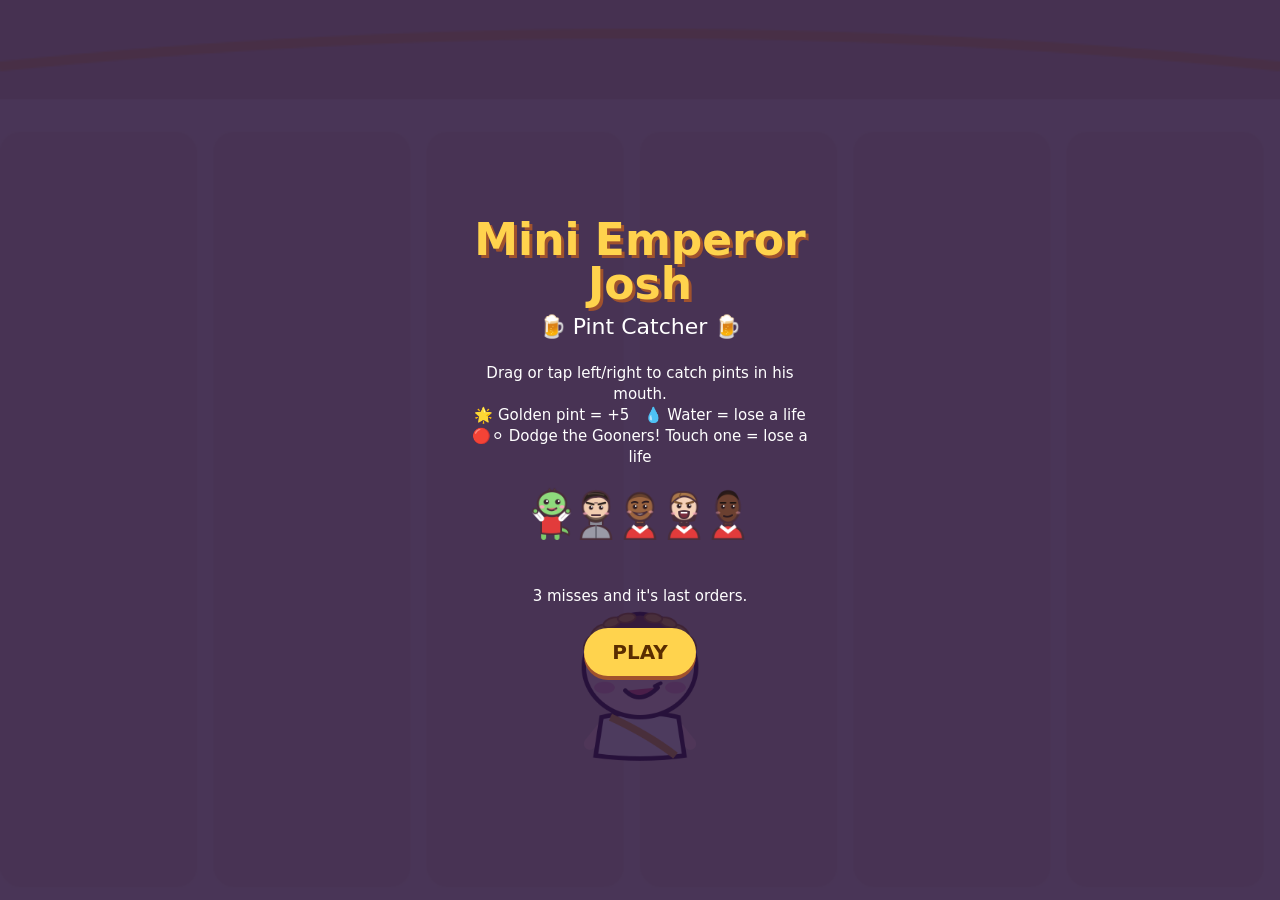
<file: game/index.html>
<!DOCTYPE html><html lang="en"><head><meta charset="utf-8"><meta http-equiv="Cache-Control" content="no-cache, no-store, must-revalidate"><meta http-equiv="Pragma" content="no-cache"><meta http-equiv="Expires" content="0">
<meta name="viewport" content="width=device-width,initial-scale=1,maximum-scale=1,user-scalable=no,viewport-fit=cover">
<meta name="theme-color" content="#2b1055"><title>Mini Emperor Josh: Pint Catcher</title>
<link rel="icon" href="assets/pint@2x.png?v=3a120a12"><link rel="stylesheet" href="style.css?v=5f740a5a"></head><body>
<canvas id="c"></canvas>
<div id="title" class="ov"><h1>Mini Emperor<br>Josh</h1><p class="sub">🍺 Pint Catcher 🍺</p><p>Drag or tap left/right to catch pints in his mouth.<br>🌟 Golden pint = +5 &nbsp; 💧 Water = lose a life<br>🔴⚪ Dodge the Gooners! Touch one = lose a life</p><p class="av"><img src="assets/avoid-dino@2x.png?v=av1029" alt=""><img src="assets/avoid-arteta@2x.png?v=av1029" alt=""><img src="assets/avoid-henry@2x.png?v=av1029" alt=""><img src="assets/avoid-adams@2x.png?v=av1029" alt=""><img src="assets/avoid-vieira@2x.png?v=av1029" alt=""></p><p><br>3 misses and it's last orders.</p><button id="play">PLAY</button><div id="lbT"></div></div>
<div id="over" class="ov hide"><h2>Last Orders!</h2><p class="big" id="fs"></p><p id="msg"></p>
<div id="entry"><input id="nm" maxlength="12" placeholder="Your name"><button id="save">Save</button></div>
<div id="lbO"></div><button id="share">📤 Share score</button><button id="again">Play again</button><p id="toast"></p></div>
<script src="game.js?v=5f740a5a"></script></body></html>
</file>
<file: game/style.css>
html,body{margin:0;height:100%;overflow:hidden;background:#2b1055;touch-action:none;font-family:"Trebuchet MS",system-ui,sans-serif;-webkit-user-select:none;user-select:none}
canvas{position:fixed;inset:0;width:100vw;height:100vh;height:100dvh;display:block}
.ov{position:fixed;inset:0;display:flex;flex-direction:column;align-items:center;justify-content:center;text-align:center;color:#fff;background:rgba(30,10,60,.78);padding:20px;box-sizing:border-box;overflow:auto}
.hide{display:none}
h1{font-size:44px;margin:0;color:#ffd34d;text-shadow:3px 3px 0 #a0522d;line-height:1}h2{font-size:40px;margin:0;color:#ffd34d;text-shadow:3px 3px 0 #a0522d}
.sub{font-size:22px;margin:6px 0}.big{font-size:56px;margin:6px 0;font-weight:bold}
p{font-size:15px;line-height:1.4;max-width:340px}
button{font:inherit;font-size:20px;font-weight:bold;margin:6px;padding:12px 28px;border:0;border-radius:30px;background:#ffd34d;color:#5a2d00;box-shadow:0 4px 0 #a0522d}
#again{background:#fff}input{font:inherit;font-size:18px;padding:10px;border-radius:12px;border:0;width:150px}
.lb{background:rgba(255,255,255,.12);border-radius:14px;padding:8px 14px;margin:8px;min-width:220px;font-size:15px}
.lb ol{margin:4px 0;padding-left:24px;text-align:left}#toast{color:#9f9;min-height:20px}
.av img{width:40px;height:53px;margin:0 2px}.av{margin:4px 0}
</file>
